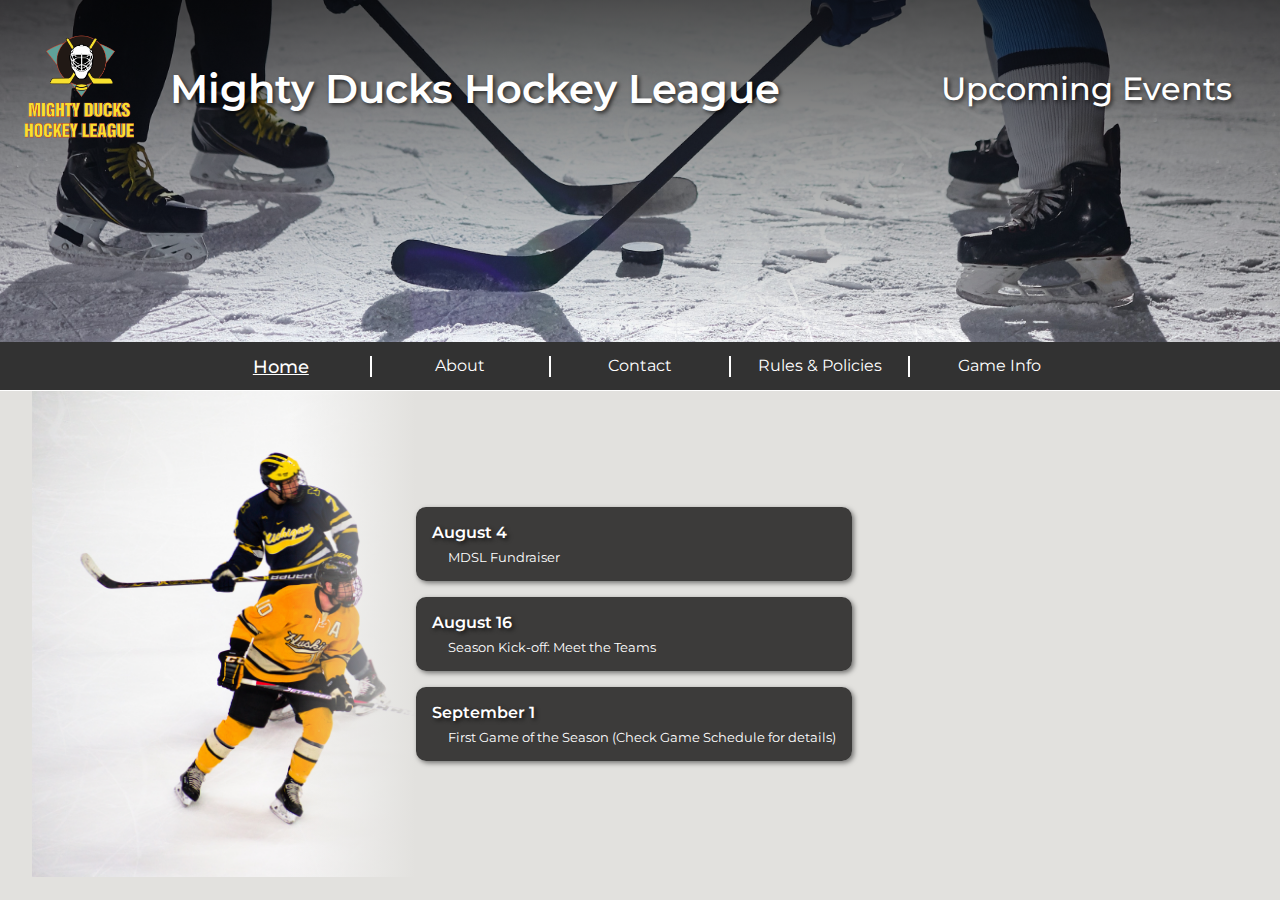
<file: index.html>
<!DOCTYPE html>
<html lang="en">
<head>
    <meta charset="UTF-8">
    <meta http-equiv="X-UA-Compatible" content="IE=edge">
    <meta name="viewport" content="width=device-width, initial-scale=1.0">
    <link rel="preconnect" href="https://fonts.googleapis.com">
    <link rel="preconnect" href="https://fonts.gstatic.com" crossorigin>
    <link href="https://fonts.googleapis.com/css2?family=Montserrat:wght@300;400;500;600;700&family=Open+Sans:wght@300;400;700&display=swap" rel="stylesheet">
    <link rel="stylesheet" href="./css/mdhl_3.css">
    <title>Home - MDHL</title>
</head>
<body>
    <header>
        <div class="container_titles">
            <div class="logo"><img src="./assets/img/logoMightyDucks-01.png" alt="Logo Mighty Ducks"></div>
            <h1 class="title">Mighty Ducks Hockey League</h1>
            <h2 class="title">Upcoming Events</h2>
        </div>
        <div class="banner"></div>
        <nav class="containerNav">
            <ul>
                <li class="nav_element">Home</li>
                <li class="nav_button"><a href="./pages/about.html">About</a></li>
                <li class="nav_button"><a href="./pages/contact.html">Contact</a></li>
                <li class="nav_button"><a href="./pages/rules.html">Rules & Policies</a></li>
                <li class="nav_button"><a href="./pages/game_info.html">Game Info</a></li>
            </ul>
        </nav>
    </header>
    <main class="container">
        <div class="container_img">
        </div>
        <section class="content">
            <ul class="content_list">
                <li class="content_list__item card_shadow">
                    <h3>August 4</h3>
                    <p>MDSL Fundraiser</p>
                </li>
                <li class="content_list__item card_shadow">
                    <h3>August 16</h3>
                    <p>Season Kick-off: Meet the Teams</p>
                </li>
                <li class="content_list__item card_shadow">
                    <h3>September 1</h3>
                    <p>First Game of the Season (Check Game Schedule for details)</p>
                </li>
            </ul>
        </section>
    </main>
</body>
</html>
</file>
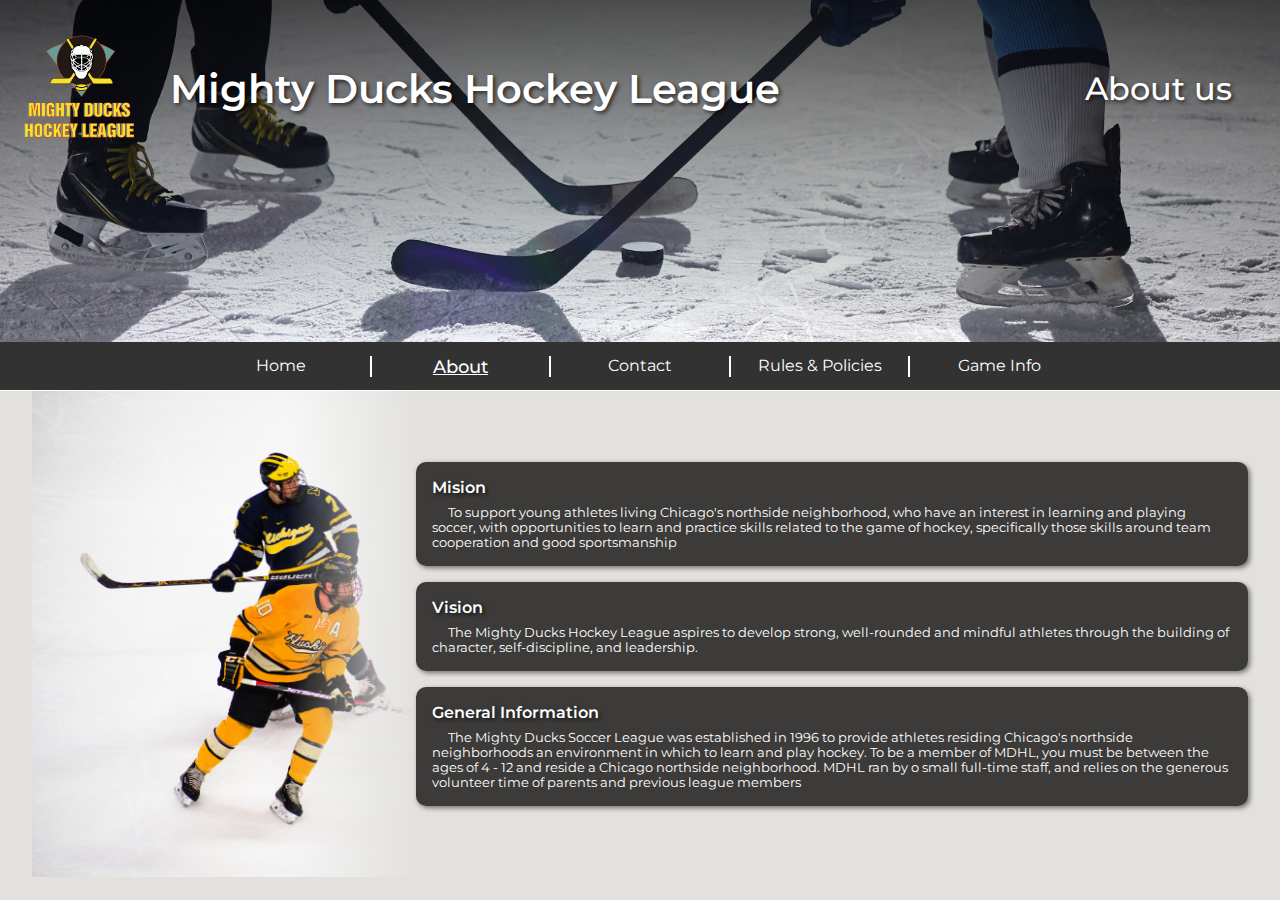
<file: pages/about.html>
<!DOCTYPE html>
<html lang="en">
<head>
    <meta charset="UTF-8">
    <meta http-equiv="X-UA-Compatible" content="IE=edge">
    <meta name="viewport" content="width=device-width, initial-scale=1.0">
    <link rel="preconnect" href="https://fonts.googleapis.com">
    <link rel="preconnect" href="https://fonts.gstatic.com" crossorigin>
    <link href="https://fonts.googleapis.com/css2?family=Montserrat:wght@300;400;500;600;700&family=Open+Sans:wght@300;400;700&display=swap" rel="stylesheet">
    <link rel="stylesheet" href="../css/mdhl_3.css">
    <title>About - MDHL</title>
</head>
<body>
    <header>
        <div class="container_titles">
            <div class="logo"><img src="../assets/img/logoMightyDucks-01.png" alt="Logo Mighty Ducks"></div>
            <h1 class="title">Mighty Ducks Hockey League</h1>
            <h2 class="title">About us</h2>
        </div>
        <div class="banner"></div>
        <nav class="containerNav">
            <ul>
                <li class="nav_button"><a href="../index.html">Home</a></li>
                <li class="nav_element">About</li>
                <li class="nav_button"><a href="./contact.html">Contact</a></li>
                <li class="nav_button"><a href="./rules.html">Rules & Policies</a></li>
                <li class="nav_button"><a href="./game_info.html">Game Info</a></li>
            </ul>
        </nav>
    </header>
    <main class="container">
        <div class="container_img">
        </div>
        <section class="content">
            <ul class="content_list about">
                <li class="content_list__item card_shadow">
                    <h3>Mision</h3>
                    <p>To support young athletes living Chicago's northside neighborhood, who have an interest in learning and playing soccer, with opportunities to learn and practice skills related to the game of hockey, specifically those skills around team cooperation and good sportsmanship</p>
                </li>
                <li class="content_list__item card_shadow">
                    <h3>Vision</h3>
                    <p>The Mighty Ducks Hockey League aspires to develop strong, well-rounded and mindful athletes through the building of character, self-discipline, and leadership.</p>
                </li>
                <li class="content_list__item card_shadow">
                    <h3>General Information</h3>
                    <p>The Mighty Ducks Soccer League was established in 1996 to provide athletes residing Chicago's northside neighborhoods an environment in which to learn and play hockey. To be a member of MDHL, you must be between the ages of 4 - 12 and reside a Chicago northside neighborhood. MDHL ran by o small full-time staff, and relies on the generous volunteer time of parents and previous league members</p>
                </li>
            </ul>
        </section>
    </main>
</body>
</html>
</file>
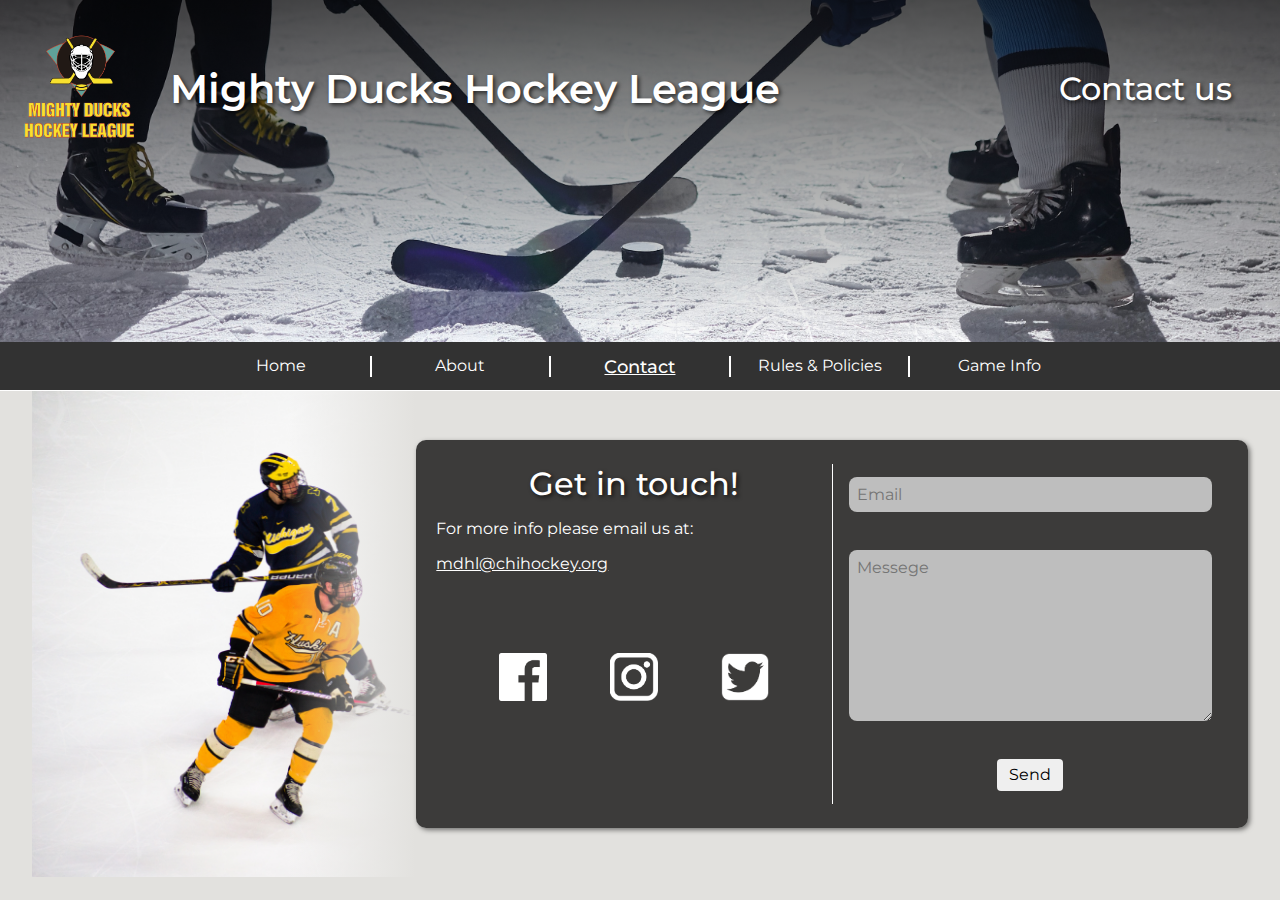
<file: pages/contact.html>
<!DOCTYPE html>
<html lang="en">
<head>
    <meta charset="UTF-8">
    <meta http-equiv="X-UA-Compatible" content="IE=edge">
    <meta name="viewport" content="width=device-width, initial-scale=1.0">
    <link rel="preconnect" href="https://fonts.googleapis.com">
    <link rel="preconnect" href="https://fonts.gstatic.com" crossorigin>
    <link href="https://fonts.googleapis.com/css2?family=Montserrat:wght@300;400;500;600;700&family=Open+Sans:wght@300;400;700&display=swap" rel="stylesheet">
    <link rel="stylesheet" href="../css/mdhl_3.css">
    <title>Contact - MDHL</title>
</head>
<body>
    <header>
        <div class="container_titles">
            <div class="logo"><img src="../assets/img/logoMightyDucks-01.png" alt="Logo Mighty Ducks"></div>
            <h1 class="title">Mighty Ducks Hockey League</h1>
            <h2 class="title">Contact us</h2>
        </div>
        <div class="banner"></div>
        <nav class="containerNav">
            <ul>
                <li class="nav_button"><a href="../index.html">Home</a></li>
                <li class="nav_button"><a href="./about.html">About</a></li>
                <li class="nav_element">Contact</li>
                <li class="nav_button"><a href="./rules.html">Rules & Policies</a></li>
                <li class="nav_button"><a href="./game_info.html">Game Info</a></li>
            </ul>
        </nav>
    </header>
    <main class="container">
        <div class="container_img">
        </div>
        <section class="container_contact card_shadow">
            <div class="content_left">
                <h3>Get in touch!</h3>
                <p>For more info please email us at:</p>
                <a href="mailto:mdhl@chihockey.org">mdhl@chihockey.org</a>
                <ul class="container_social">
                    <li>
                        <a href="#"><img src="../assets/img/logoFacebook.png" alt="Logo Facebook" class="logo_social"></a>
                    </li>
                    <li>
                        <a href="#"><img src="../assets/img/logoIntagram.png" alt="Logo Instagram" class="logo_social"></a>
                    </li>
                    <li>
                        <a href="#"><img src="../assets/img/logoTwitter.png" alt="Logo Twitter" class="logo_social"></a>
                    </li>
                </ul>
            </div>
            <div class="content_right">
                <form>
                    <input type="text" placeholder="Email" class="form_imput">
                    <textarea name="" id="" placeholder="Messege" class="form_imput"></textarea>
                    <input type="submit" value="Send" class="form_imput__submit">
                </form>
            </div>
        </section>
    </main>
</body>
</html>
</file>
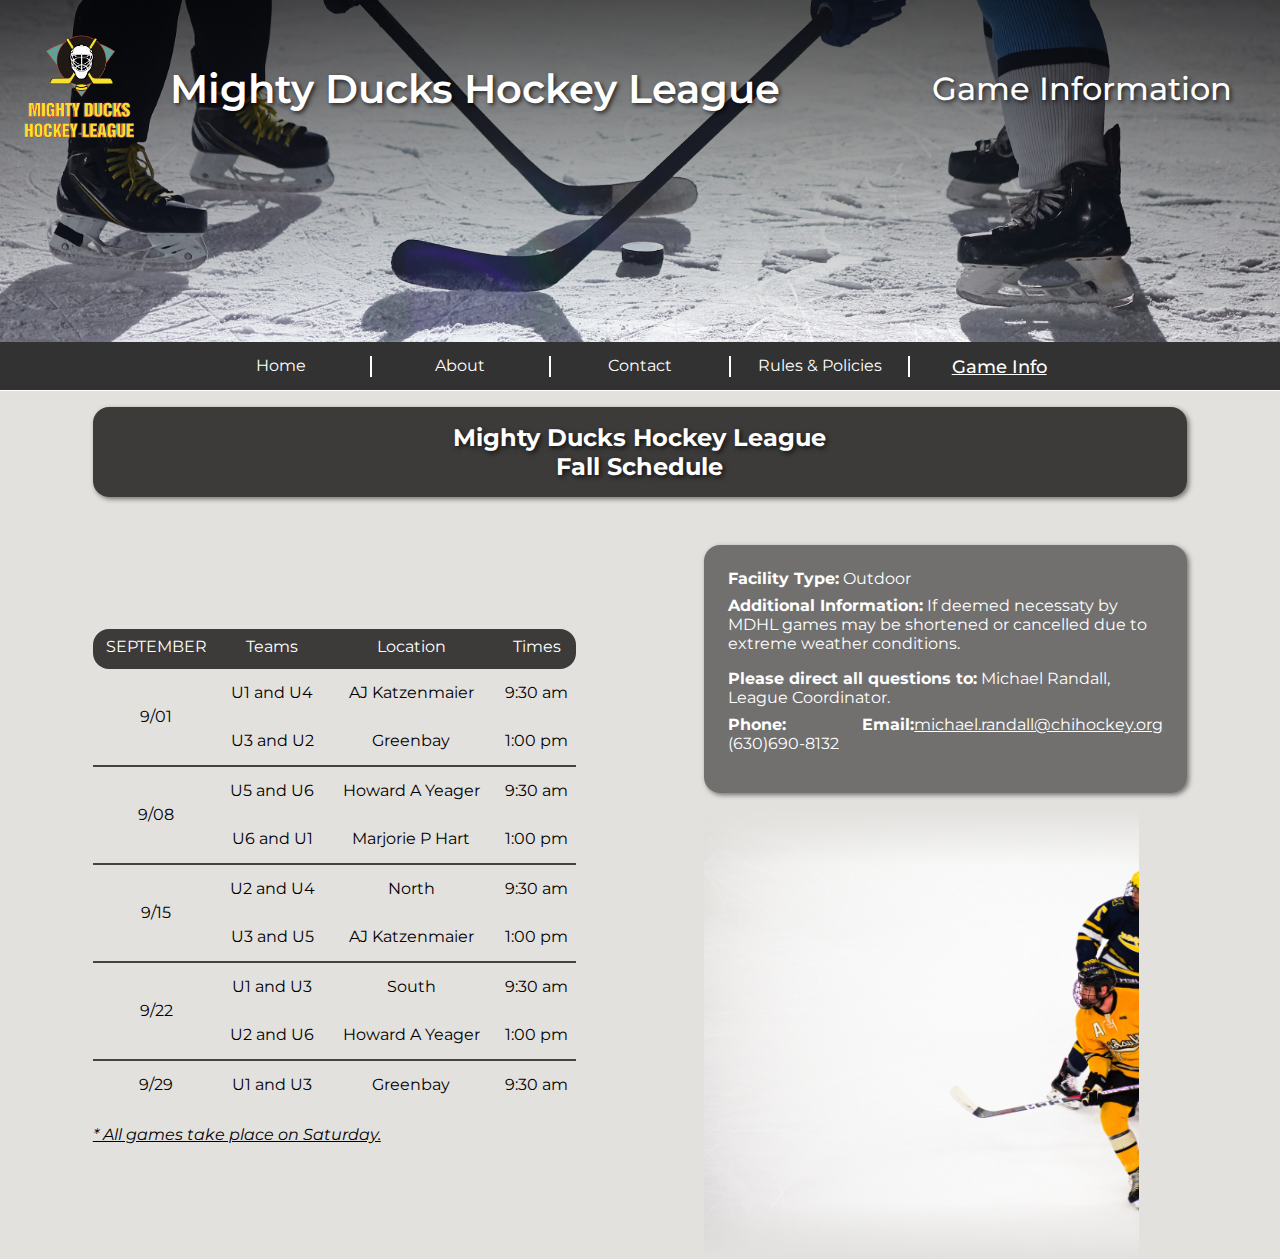
<file: pages/game_info.html>
<!DOCTYPE html>
<html lang="en">
<head>
    <meta charset="UTF-8">
    <meta http-equiv="X-UA-Compatible" content="IE=edge">
    <meta name="viewport" content="width=device-width, initial-scale=1.0">
    <link rel="preconnect" href="https://fonts.googleapis.com">
    <link rel="preconnect" href="https://fonts.gstatic.com" crossorigin>
    <link href="https://fonts.googleapis.com/css2?family=Montserrat:wght@300;400;500;600;700&family=Open+Sans:wght@300;400;700&display=swap" rel="stylesheet">
    <link rel="stylesheet" href="../css/mdhl_3.css">
    <title>Contact - MDHL</title>
</head>
<body>
    <header>
        <div class="container_titles">
            <div class="logo"><img src="../assets/img/logoMightyDucks-01.png" alt="Logo Mighty Ducks"></div>
            <h1 class="title">Mighty Ducks Hockey League</h1>
            <h2 class="title">Game Information</h2>
        </div>
        <div class="banner"></div>
        <nav class="containerNav">
            <ul>
                <li class="nav_button"><a href="../index.html">Home</a></li>
                <li class="nav_button"><a href="./about.html">About</a></li>
                <li class="nav_button"><a href="./contact.html">Contact</a></li>
                <li class="nav_button"><a href="./rules.html">Rules & Policies</a></li>
                <li class="nav_element">Game Info</li>
            </ul>
        </nav>
    </header>
    <main class="container game_info">
        <div class="container_titles_main info_titles card_shadow">
            <h3 class="title">Mighty Ducks Hockey League</h3>
            <h4 class="title">Fall Schedule</h4>
        </div>
        <section class="container">
            <div class="container_table">
                <table class="schedule_table">
                    <thead>
                        <tr>
                            <th>SEPTEMBER</th>
                            <th>Teams</th>
                            <th>Location</th>
                            <th>Times</th>
                        </tr>
                    </thead>
                    <tbody>
                        <tr class="schedule_table__row">
                            <td rowspan="2" class="first_elem">9/01</td>
                            <td>U1 and U4</td>
                            <td>AJ Katzenmaier</td>
                            <td>9:30 am</td>
                        </tr>
                        <tr class="schedule_table__row">
                            <td>U3 and U2</td>
                            <td>Greenbay</td>
                            <td>1:00 pm</td>
                        </tr>
                        <tr class="schedule_table__row border">
                            <td rowspan="2" class="first_elem">9/08</td>
                            <td>U5 and U6</td>
                            <td>Howard A Yeager</td>
                            <td>9:30 am</td>
                        </tr>
                        <tr class="schedule_table__row">
                            <td>U6 and U1</td>
                            <td>Marjorie P Hart</td>
                            <td>1:00 pm</td>
                        </tr>
                        <tr class="schedule_table__row border">
                            <td rowspan="2" class="first_elem">9/15</td>
                            <td>U2 and U4</td>
                            <td>North</td>
                            <td>9:30 am</td>
                        </tr>
                        <tr class="schedule_table__row">
                            <td>U3 and U5</td>
                            <td>AJ Katzenmaier</td>
                            <td>1:00 pm</td>
                        </tr>
                        <tr class="schedule_table__row border">
                            <td rowspan="2" class="first_elem">9/22</td>
                            <td>U1 and U3</td>
                            <td>South</td>
                            <td>9:30 am</td>
                        </tr>
                        <tr class="schedule_table__row">
                            <td>U2 and U6</td>
                            <td>Howard A Yeager</td>
                            <td>1:00 pm</td>
                        </tr>
                        <tr class="schedule_table__row border">
                            <td class="first_elem">9/29</td>
                            <td>U1 and U3</td>
                            <td>Greenbay</td>
                            <td>9:30 am</td>
                        </tr>
                    </tbody>
                </table>
                <p>* All games take place on Saturday.</p>
            </div>
            <div class="bottom_information">
                <div class="containerInformation card_shadow">
                    <div>
                        <p><span class="bottom_information__bold">Facility Type:</span> Outdoor</p>
                        <p><span class="bottom_information__bold">Additional Information:</span> If deemed necessaty by MDHL games may be shortened or cancelled due to extreme weather conditions.</p>
                    </div>
                    <div>
                        <p><span class="bottom_information__bold">Please direct all questions to:</span> Michael Randall, League Coordinator.</p>
                        <div>
                            <p><span class="bottom_information__bold">Phone:</span>(630)690-8132</p>
                            <p><span class="bottom_information__bold">Email:</span><a href="mailto:michael.randall@chihockey.org" class="link_email">michael.randall@chihockey.org</a></p>
                        </div>
                    </div>
                </div>
                <div class="container_img_info"></div>
            </div>
        </section>
        
    </main>
</body>
</html>
</file>
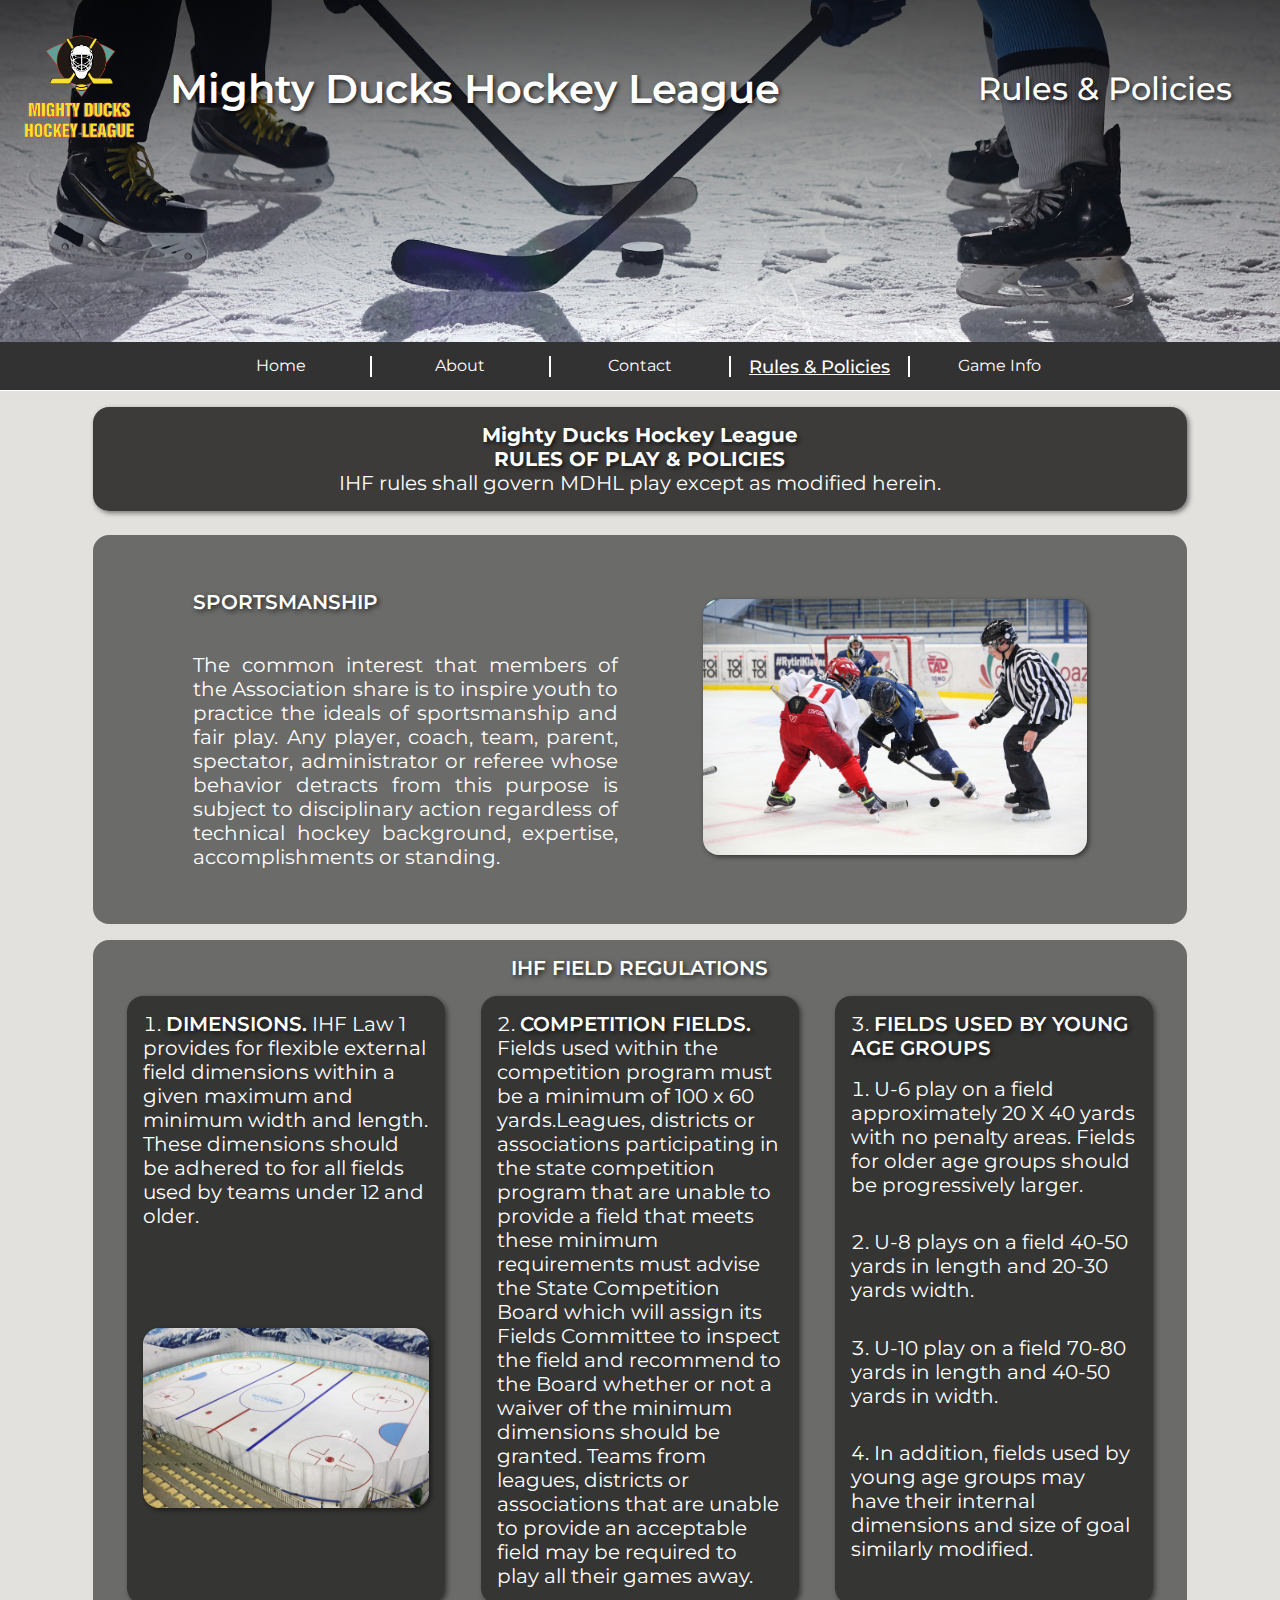
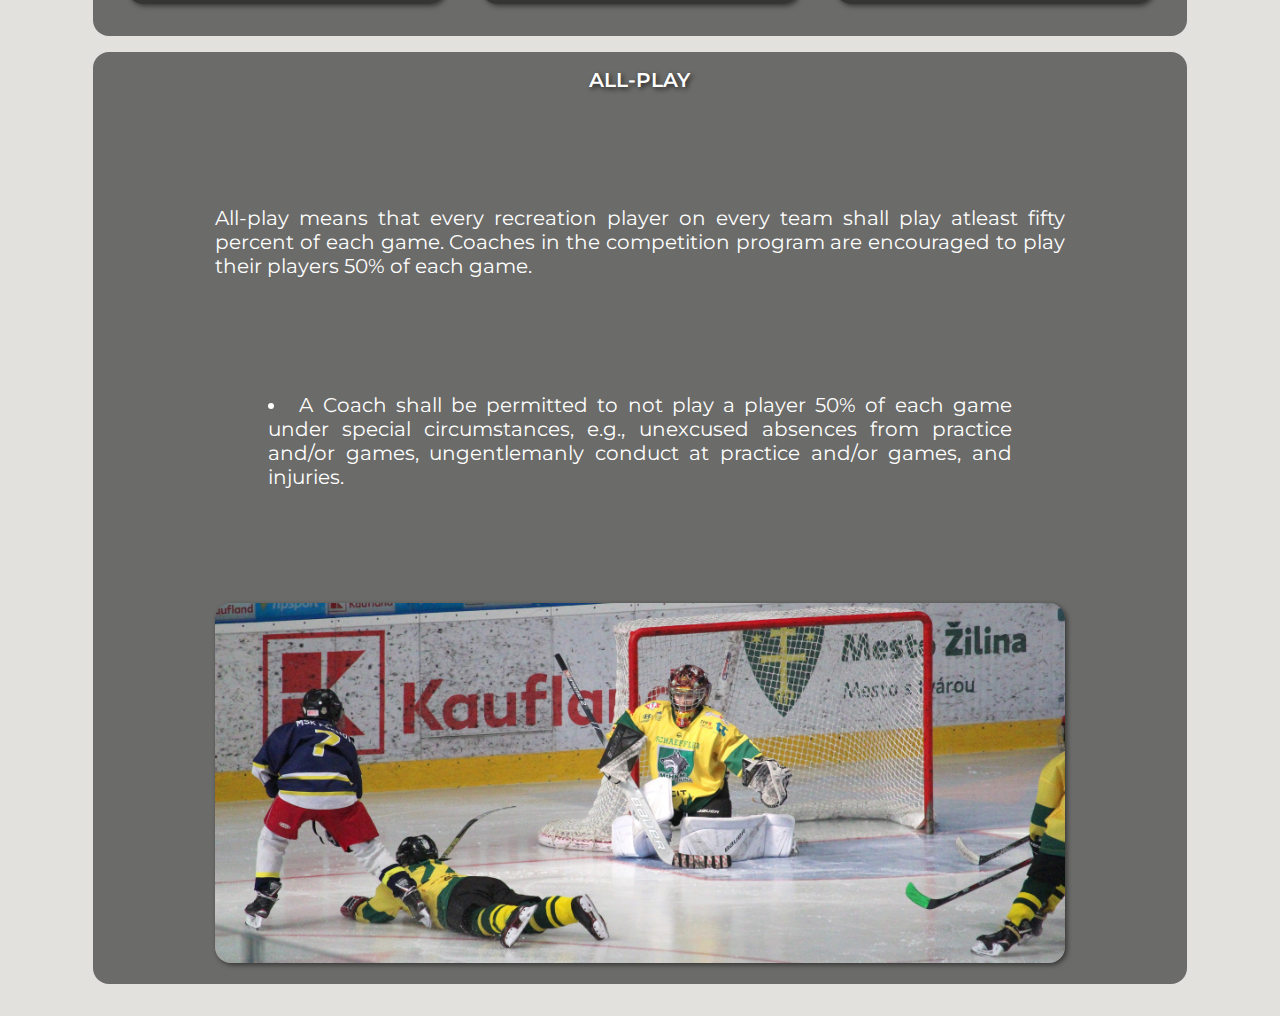
<file: pages/rules.html>
<!DOCTYPE html>
<html lang="en">
  <head>
    <meta charset="UTF-8" />
    <meta http-equiv="X-UA-Compatible" content="IE=edge" />
    <meta name="viewport" content="width=device-width, initial-scale=1.0" />
    <link rel="preconnect" href="https://fonts.googleapis.com" />
    <link rel="preconnect" href="https://fonts.gstatic.com" crossorigin />
    <link
      href="https://fonts.googleapis.com/css2?family=Montserrat:wght@300;400;500;600;700&family=Open+Sans:wght@300;400;700&display=swap"
      rel="stylesheet"
    />
    <link rel="stylesheet" href="../css/mdhl_3.css" />
    <title>Rules of Play & Policies - MDHL</title>
  </head>
  <body>
    <header>
      <div class="container_titles">
        <div class="logo"><img src="../assets/img/logoMightyDucks-01.png" alt="Logo Mighty Ducks"></div>
        <h1 class="title">Mighty Ducks Hockey League</h1>
        <h2 class="title">Rules & Policies</h2>
      </div>
      <div class="banner"></div>
      <nav class="containerNav">
        <ul>
          <li class="nav_button"><a href="../index.html">Home</a></li>
          <li class="nav_button"><a href="./about.html">About</a></li>
          <li class="nav_button"><a href="./contact.html">Contact</a></li>
          <li class="nav_element">Rules & Policies</li>
          <li class="nav_button"><a href="./game_info.html">Game Info</a></li>
        </ul>
      </nav>
    </header>
    <main class="container rules">
      <!-- <div class="container_img">
        </div> -->
      <div class="container_titles_main card_shadow">
        <h3 class="title">Mighty Ducks Hockey League</h3>
        <h3 class="title">RULES OF PLAY & POLICIES</h3>
        <p>IHF rules shall govern MDHL play except as modified herein.</p>
      </div>
      <ul class="rules_list">
        <li class="rules_list__item sportsmanship">
          <div class="sportsmanship_info">
            <h4 class="rules_title">SPORTSMANSHIP</h4>
            <p>
              The common interest that members of the Association share is to
              inspire youth to practice the ideals of sportsmanship and fair play.
              Any player, coach, team, parent, spectator, administrator or referee
              whose behavior detracts from this purpose is subject to disciplinary
              action regardless of technical hockey background, expertise,
              accomplishments or standing.
            </p>
          </div>
          
          <div class="rules_img">
            <img src="../assets/img/design1_image1.jpg" alt="" class="rules_img__shadow">
          </div>
        </li>
        <li class="rules_list__item regulations">
          <h4 class="rules_title">IHF FIELD REGULATIONS</h4>
          <ol class="regulations_list">
            <li class="regulations_list__item card_shadow">
              <h5 class="rules_title">DIMENSIONS.</h5>
              <p>
                IHF Law 1 provides for flexible external field dimensions within
                a given maximum and minimum width and length. These dimensions
                should be adhered to for all fields used by teams under 12 and
                older.
              </p>
              <div class="dimensions_img">
                <img src="../assets/img/design3_image3.jpg" alt="Ice hockey rink" class="rules_img__shadow">
              </div>
              <!-- <span>DIMENSIONS.</span>IHF Law 1 provides for flexible external field dimensions within a given maximum and minimum width and length. These dimensions should be adhered to for all fields used by teams under 12 and older. -->
            </li>
            <li class="regulations_list__item card_shadow">
              <h5 class="rules_title">COMPETITION FIELDS.</h5>
              <p>
                Fields used within the competition program must be a minimum of
                100 x 60 yards.Leagues, districts or associations participating
                in the state competition program that are unable to provide a
                field that meets these minimum requirements must advise the
                State Competition Board which will assign its Fields Committee
                to inspect the field and recommend to the Board whether or not a
                waiver of the minimum dimensions should be granted. Teams from
                leagues, districts or associations that are unable to provide an
                acceptable field may be required to play all their games away.
              </p>

              <!-- <span>COMPETITION FIELDS.</span>Fields used within the competition program must be a minimum of 100 x 60 yards.Leagues, districts or associations participating in the state competition program that are unable to provide a field that meets these minimum requirements must advise the State Competition Board which will assign its Fields Committee to inspect the field and recommend to the Board whether or not a waiver of the minimum dimensions should be granted. Teams from leagues, districts or associations that are unable to provide an acceptable field may be required to play all their games away. -->
            </li>
            <li class="regulations_list__item card_shadow">
              <h5 class="rules_title">FIELDS USED BY YOUNG AGE GROUPS</h5>
              <ol>
                <li>
                  U-6 play on a field approximately 20 X 40 yards with no
                  penalty areas. Fields for older age groups should be
                  progressively larger.
                </li>
                <li>
                  U-8 plays on a field 40-50 yards in length and 20-30 yards
                  width.
                </li>
                <li>
                  U-10 play on a field 70-80 yards in length and 40-50 yards in
                  width.
                </li>
                <li>
                  In addition, fields used by young age groups may have their
                  internal dimensions and size of goal similarly modified.
                </li>
              </ol>
            </li>
          </ol>
        </li>
        <li class="rules_list__item allplay">
          <h4 class="rules_title">ALL-PLAY</h4>
          <p>
            All-play means that every recreation player on every team shall play atleast fifty percent of each game. Coaches in the competition program are encouraged to play their players 50% of each game.
          </p>
          <ul>
            <li>
              A Coach shall be permitted to not play a player 50% of each game under special circumstances, e.g., unexcused absences from practice and/or games, ungentlemanly conduct at practice and/or games, and injuries.
            </li>
          </ul>
          <div>
            <img src="../assets/img/design1_image2.jpg" alt="" class="rules_img__shadow">
          </div>
        </li>
      </ul>
    </main>
  </body>
</html>
</file>
<file: css/mdhl_3.css>
* {
  margin: 0;
  padding: 0;
  border: 0;
  font-size: 100%;
  font: inherit;
  vertical-align: baseline;
  text-decoration: none;
}

body{
  background-color: #e2e1de;
  font-family: 'Montserrat', sans-serif;
  position: relative;
}

.container_titles{
  width: calc(100vw - 4rem);
  display: flex;
  justify-content: space-between;
  align-items: center;
  margin: 1rem 1rem 0 1rem;
  position: absolute;
}

h1.title{
  font-size: 2.5rem;
  font-weight: 600;
  padding-left: 3rem;
  padding: 3rem 0;
}

h2.title {
  width: 35%;
  text-align: end;
}

h2.title , .content_left > h3{
  font-size: 2rem;
  font-weight: 500;
}

.title ,
.content_list__item > h3 ,
.content_left > h3{
  color: #ffffff;
  text-shadow: 2px 2px 4px rgba(0, 0, 0, 0.7);
}

.banner{
  background: linear-gradient(rgba(0, 0, 0, 0.7), rgba(0, 0, 0, -0.7)), url(../assets/img/design3_image1.jpg);
  height: 38vh;
  background-repeat: no-repeat;
  background-size: cover;
  background-position-y: 73%;
}

.containerNav{
  width: 100vw;
  height: 3rem;
  background-color: rgb(50, 50, 50);
  display: flex;
  justify-content: center;
  align-items: center;
  border-bottom: 1px solid #ffffff;
}

.containerNav > ul{
  width: 70%;
  display: flex;
  justify-content: space-evenly;
  list-style: none;
}

.containerNav > ul > li{
  width: 20%;
  text-align: center;
  border-right: 2px solid #ffffff;
}

.containerNav > ul > li:last-child{
  border-right: none;
}

.nav_element{
  text-decoration: underline;
  font-size: 1.1rem;
  font-weight: 500;
}

.containerNav > ul , .nav_button > a{
  color: #ffffff;
}

.nav_button > a:hover{
  /* transform: scale(1.5); */
  font-size: 1.1rem;
  transition: 200ms;
  font-weight: 500;
}


.logo > img{
  width: 10vw;
}

.container{
  width: calc(100vw - 4rem);
  height: 54vh;
  margin: 0 2rem;
  display: flex;
  align-items: center;
  flex-wrap: wrap;
}

.container_img{
  width: 30vw;
  height: 100%;
  background: linear-gradient(to left, rgb(226, 225, 222), rgba(0, 0, 0, 0), rgba(0, 0, 0, 0), rgba(0, 0, 0, 0)), url(../assets/img/design3_image2.jpg);
  background-size: cover;
}

.content_list{
  list-style: none;
}

.content_list__item{
  padding: 1rem;
  background-color: rgba(0, 0, 0, 0.739);
  color: #ffffff;
  margin-bottom: 1rem;
  border-radius: 10px;
}

.content_list__item:last-child{
  margin-bottom: 0;
}

.content_list__item > h3{
  font-weight: 600;
  margin-bottom: 0.5rem;
}

.content_list__item > p {
  text-indent: 1rem;
  font-size: 0.8rem;
}

.about{
  width: 65vw;
}

.container_contact{
  width: 65vw;
  height: 80%;
  background-color:  rgba(0, 0, 0, 0.739);
  border-radius: 10px;
  display: flex;
  justify-content: center;
}

.content_left{
  margin: 1.5rem 0;
  width: 47.5%;
  border-right: 1px solid #ffffff;
}

.content_left > h3 {
  text-align: center;
  margin-bottom: 1rem;
}

.content_left > p , .content_left > a{
  margin-bottom: 1rem;
  color: #ffffff;
}

.content_left > a , .link_email{
  width: 100%;
  text-decoration: underline;
  text-align: center;
  color: #ffffff;
}

.container_social{
  margin-top: 5rem;
  display: flex;
  justify-content: space-evenly;
  list-style: none;
}

.logo_social{
  width: 3rem;
}

.content_right{
  width: 47.5%;
  align-items: center;
}

.content_right > form{
  width: 100%;
  height: 100%;
  display: flex;
  flex-direction: column;
  justify-content: space-evenly;
  align-items: center;
}

.form_imput{
  width: calc(100% - 3rem);
  padding: 0.5rem;
  background-color: #ffffffab;
  border-radius: 0.5rem;
}

textarea.form_imput{
  height: 40%;
}

.form_imput__submit{
  height: 2rem;
  padding: 0 0.75rem;
  border-radius: 0.25rem;
}

.logo_social:hover ,
.form_imput__submit:hover{
  cursor: pointer;
  transform: scale(1.1);
  transition: 300ms;
}

/*RULES*/

.container.rules{
  height: auto;
  margin: 1rem 2rem;
  display: flex;
  flex-direction: column;
  font-size: 1.25rem;
}

.container_titles_main{
  background-color: rgba(0, 0, 0, 0.739);
  width: 90%;
  text-align: center;
  color: #ffffff;
  padding: 1rem 0;
  border-radius: 1rem;
  margin-bottom: 1.5rem;
}

.container_titles_main >.title{
  font-weight: 700;
}

.rules_list{
  list-style: none;
  width: 90%;
}

.rules_list__item{
  background-color: rgba(0, 0, 0, 0.526);
  color: #ffffff;
  padding: 1rem;
  border-radius: 1rem;
  margin-bottom: 1rem;
}

.rules_list__item.sportsmanship{
  display: flex;
  justify-content: space-evenly;
}

.sportsmanship_info {
  width: 40%;
  display: flex;
  flex-direction: column;
  justify-content: space-evenly;
}

.rules_title ,
.info_titles > h3 , .info_titles > h4{
  font-weight: 600;
  text-shadow: 2px 2px 5px rgba(0, 0, 0, 0.7);
}

.sportsmanship_info > p{
  text-align: justify;
}

.rules_img{
  width: 30vw;
  padding: 3rem 0;
}

.rules_img > img{
  width: 100%;
  border-radius: 1rem;
  box-shadow: 2px 2px px hsla(0, 0%, 0%, 0.5);
}

.rules_list__item.regulations > h4{
  text-align: center;
  margin-bottom: 1rem;
}

.regulations_list{
  display: flex;
  flex-wrap: wrap;
  list-style: decimal;
  list-style-position: inside;
  justify-content: space-around;
}

.regulations_list__item{
  background-color: rgba(0, 0, 0, 0.5);
  padding: 1rem;
  border-radius: 1rem;
  margin-bottom: 1rem;
  width: calc(30% - 2rem);
}

.regulations_list__item > h5 , .regulations_list__item > p{
  display: inline;
}

.regulations_list__item:first-child{
  position: relative;
}

.dimensions_img{
  width: calc(100% - 2rem);
  position: absolute;
  bottom: 15%;
}

.regulations_list__item:last-child > ol{
  width: 100%;
  height: 90%;
  display: flex;
  flex-direction: column;
  justify-content: space-around;
  align-items: center;
}

.rules_list__item.allplay{
  height: 100vh;
  display: flex;
  flex-direction: column;
  justify-content: space-between;
  align-items: center;
}

.rules_list__item.allplay > p ,
.rules_list__item.allplay > div{
  width: 80%;
  text-align: justify;
}

.rules_list__item.allplay > ul{
  width: 70%;
  list-style: disc;
  list-style-position: inside;
  text-align: justify;
}

.rules_img__shadow{
  width: 100%;
  border-radius: 1rem;
  box-shadow: 2px 2px 5px hsla(0, 0%, 0%, 0.5);
}

/*game info*/

.container.game_info{
  height: auto;
  margin: 0 2rem;
  justify-content: space-between;
}

.container_titles_main.info_titles{
  margin: 1rem 5%;
  font-size: 1.5rem;
}

section.container{
  height: auto;
  margin: 0 5%;
  justify-content: space-between;
}

.container_table , .bottom_information{
  width: calc(50% - 4rem);
}

.schedule_table{
  width: 100%;
  border-collapse: collapse;
}

.schedule_table > thead{
  background-color: rgba(0, 0, 0, 0.739);
  color: #ffffff;
}

.schedule_table > thead > tr > th {
  height: 2rem;
  padding-top: 0.5rem;
}

.schedule_table > thead > tr > th:first-child{
  border-start-start-radius: 1rem;
  border-end-start-radius: 1rem;
}

.schedule_table > thead > tr > th:last-child{
  border-start-end-radius: 1rem;
  border-end-end-radius: 1rem;
}

.schedule_table__row > td{
  line-height: 3rem;
  text-align: center;
  vertical-align: middle;
}

.schedule_table__row.border{
  border-top: rgba(0, 0, 0, 0.7) 2px solid;
}

.container_table > p{
  margin-top: 1rem;
  font-style: italic;
  text-decoration: underline;
}

.bottom_information{
  margin-top: 2rem;
  display: flex;
  flex-direction: column;
  justify-content: space-between;
}

.containerInformation{
  margin-bottom: 1rem;
}

.containerInformation > div{
  margin-bottom: 1rem;
}

.containerInformation > div > p{
  margin-bottom: 0.5rem;
}

.containerInformation > div > div{
  display: flex;
  justify-content: space-between;
}

.bottom_information__bold {
  font-weight: bold;
}

.container_img_info{
  width: 90%;
  height: 50vh;
  background: linear-gradient(rgb(226, 225, 222), rgba(0, 0, 0, 0), rgba(0, 0, 0, 0), rgba(0, 0, 0, 0), rgba(0, 0, 0, 0), rgba(0, 0, 0, 0), rgba(0, 0, 0, 0), rgba(0, 0, 0, 0), rgb(226, 225, 222)), url(../assets/img/design3_image4.jpg);
  background-size: cover;
}

.containerInformation{
  background-color: rgba(0, 0, 0, 0.5);
  padding: 1.5rem;
  border-radius: 1rem;
  color: #ffffff;
}

.card_shadow{
  box-shadow: 2px 2px 5px hsla(0, 0%, 0%, 0.5);
}
</file>
